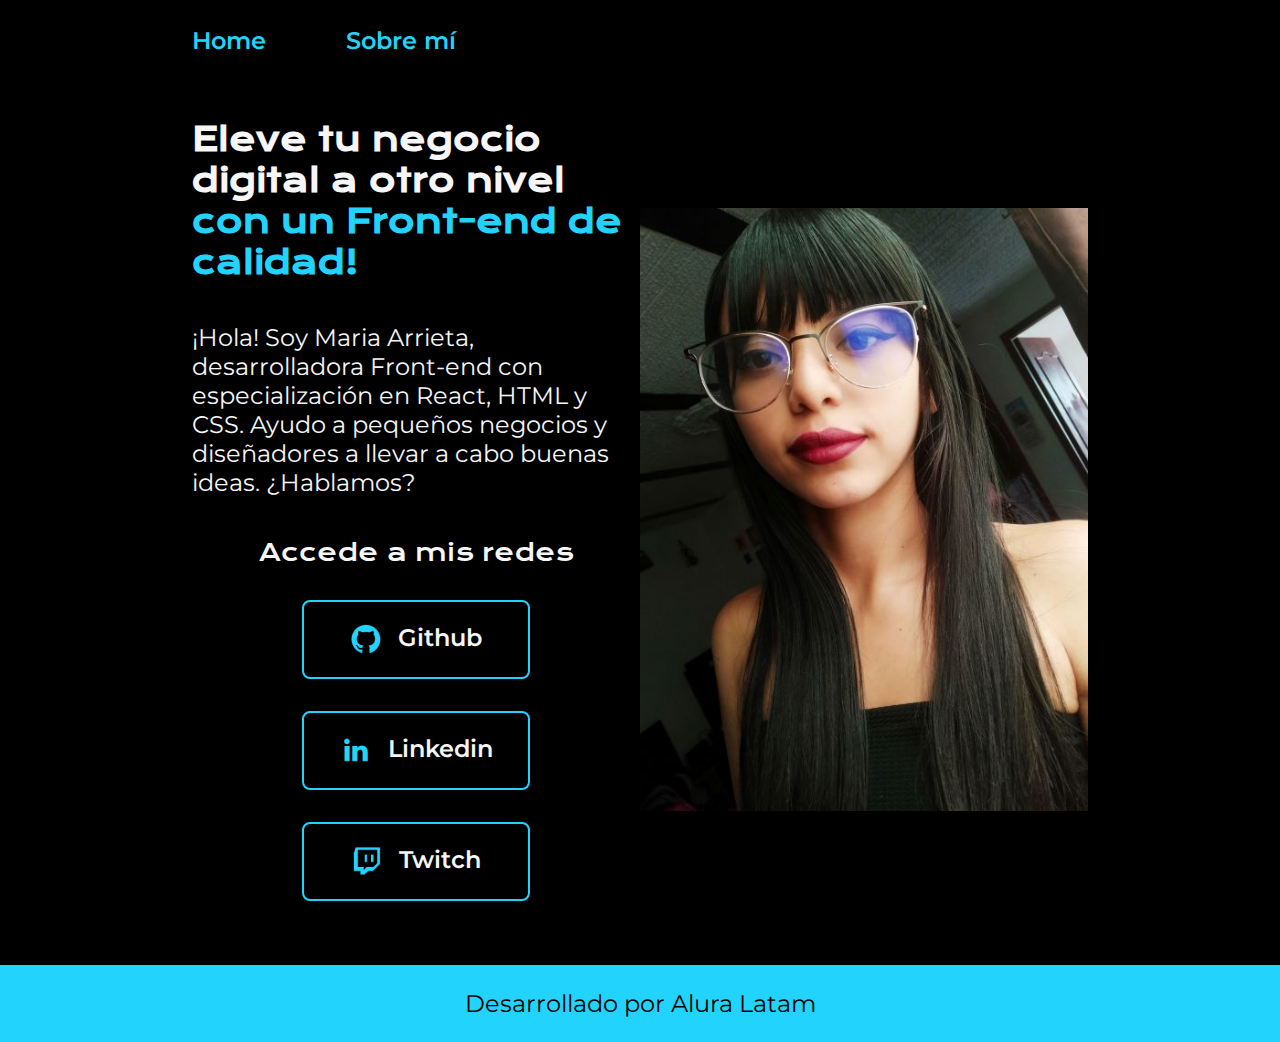
<file: index.html>
<!DOCTYPE html>
<html lang="es-mx">
<head>
    <meta charset="UTF-8"> 
    <meta http-equiv="X-UA-Compatible" content="IE=edge">
    <meta name="viewport" content="width=device-width, initial-scale=1.0">
    <title>Portafolio</title>
    <link rel="stylesheet" href="styles/style.css">

</head>
<body>
    <header class="header">
        <nav class="header__menu">
            <a class="header__menu__link" href="index.html">Home</a>
            <a class="header__menu__link" href="about.html">Sobre mí</a>
        </nav>
    </header>
    <main class="presentacion">
        <section class="presentacion__contenido">
            <h1 class="presentacion__contenido__titulo">
                Eleve tu negocio digital a otro nivel 
                <strong class="titulo-destaque">con un Front-end de calidad!
                </strong></h1>
                <p class="presentacion__contenido__texto">¡Hola! Soy Maria Arrieta, desarrolladora Front-end con
                    especialización en React, HTML y CSS. Ayudo a pequeños
                    negocios y diseñadores a llevar a cabo buenas ideas.
                    ¿Hablamos?

                </p>
                <div class="presentacion__enlaces">
                    <h2 class="presentacion__enlaces__subtitulo">Accede a mis redes</h2>
                    <a class="presentacion__enlaces__link" href="https://github.com/">
                        <img src="./assets/github.png">
                        Github
                    </a>
                    <a class="presentacion__enlaces__link" href="https://linkedin.com/in/">
                        <img src="./assets/linkedin.png">
                        Linkedin
                    </a>
                    <a class="presentacion__enlaces__link" href="https://twitch.tv/">
                        <img src="./assets/twitch.png">
                        Twitch
                    </a>
                </div>
               
        </section>
            <img class="presentacion_imagen" src="./assets/Imagen.jpg" alt="Foto de Ana García desarrolando un proyecto">
    </main>
    <footer class="footer">
        <p>Desarrollado por Alura Latam</p>
    </footer>
</body>
</html>
</file>
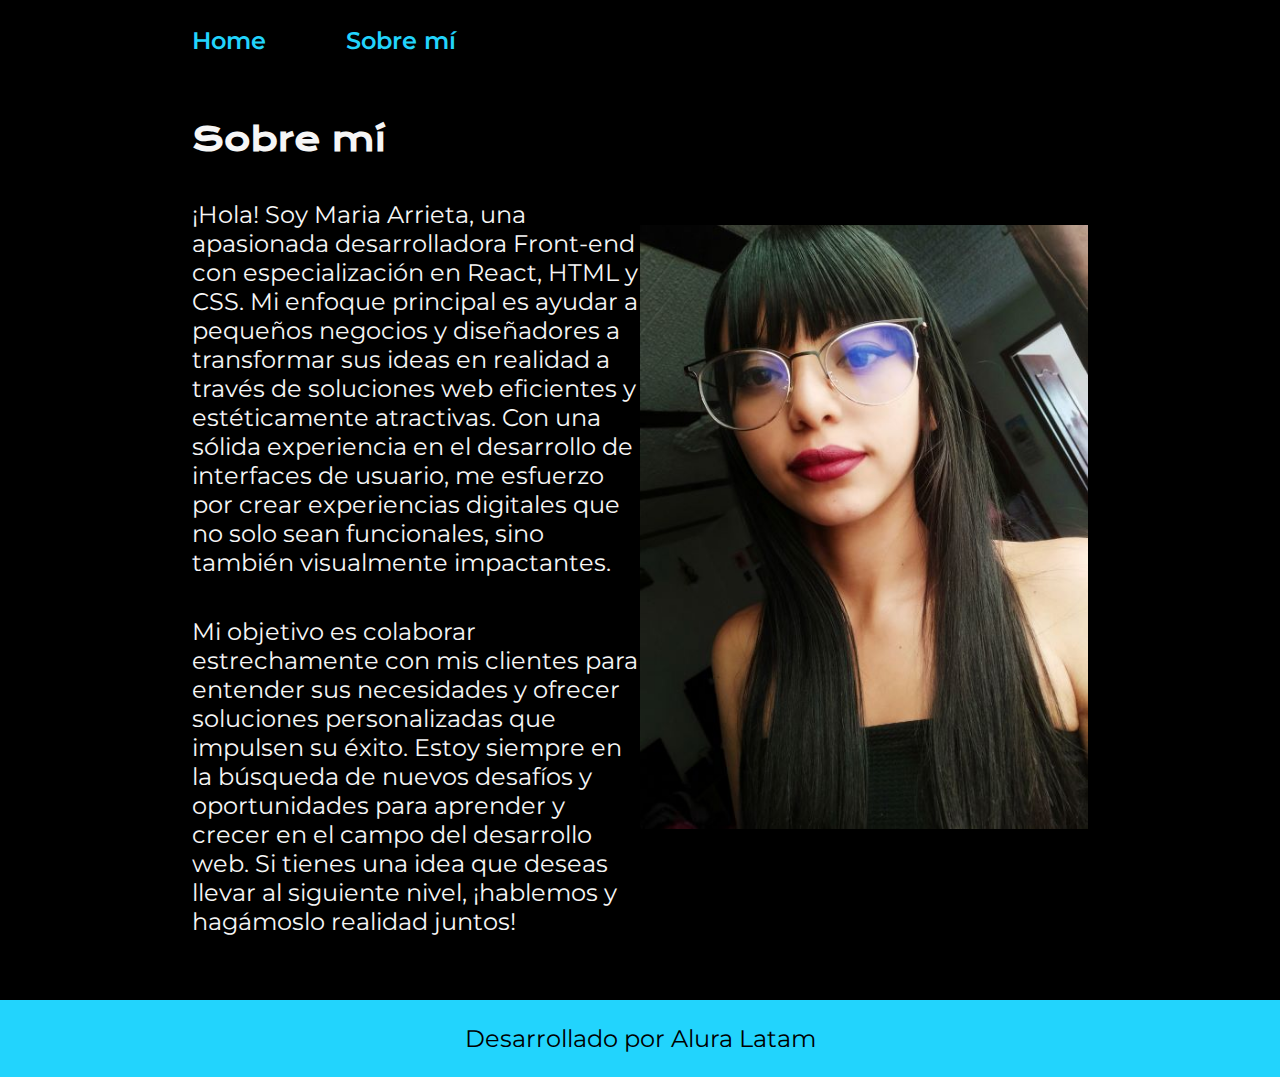
<file: about.html>
<!DOCTYPE html>
<html lang="es-mx">
<head>
    <meta charset="UTF-8">
    <meta name="viewport" content="width=device-width, initial-scale=1.0">
    <title>Portafolio</title>
    <link rel="stylesheet" href="styles/style.css">

</head>
<body>
    <header class="header">
        <nav class="header__menu">
            <a class="header__menu__link" href="index.html">Home</a>
            <a class="header__menu__link" href="about.html">Sobre mí</a>
        </nav>
    </header>
    <main class="presentacion">
        <section class="presentacion__contenido">
            <h1 class="presentacion__contenido__titulo">Sobre mí</h1>
                <p class="presentacion__contenido__texto">¡Hola! Soy Maria Arrieta, una apasionada desarrolladora Front-end con 
                    especialización en React, HTML y CSS. Mi enfoque principal es ayudar a pequeños negocios y diseñadores a transformar 
                    sus ideas en realidad a través de soluciones web eficientes y estéticamente atractivas. Con una sólida experiencia en 
                    el desarrollo de interfaces de usuario, me esfuerzo por crear experiencias digitales que no solo sean funcionales, 
                    sino también visualmente impactantes.

                </p>
                <p class="presentacion__contenido__texto">
                    Mi objetivo es colaborar estrechamente con mis clientes para entender sus necesidades y ofrecer soluciones 
                    personalizadas que impulsen su éxito. Estoy siempre en la búsqueda de nuevos desafíos y oportunidades para aprender 
                    y crecer en el campo del desarrollo web. Si tienes una idea que deseas llevar al siguiente nivel, ¡hablemos y 
                    hagámoslo realidad juntos!
                </p>
               
        </section>
            <img class="presentacion_imagen" src="./assets/Imagen.jpg" alt="Foto de Maria Arrieta desarrolando un proyecto">
    </main>
    <footer class="footer">
        <p>Desarrollado por Alura Latam</p>
    </footer>
    
</body>
</html>
</file>
<file: styles/style.css>
@import url('https://fonts.googleapis.com/css2?family=Krona+One&family=Montserrat:wght@400;600&display=swap');


:root {
    --color-primario: #000000;
    --color-secundario: #F6F6F6;
    --color-terciario: #22D4FD;
    --color-hover: #272727;

    --fuente-krona: 'Krona One', sans-serif;
    --fuente-montserrat: 'Montserrat', sans-serif;
}

* {
    padding: 0;
    margin:0;
}

body{
    box-sizing: border-box;
    background-color: var(--color-primario);
    color: var(--color-secundario);
}

.header{
    padding: 2% 0% 0% 15%;
}

.header__menu{
    display: flex;
    gap: 80px;
}
.header__menu__link{
    font-family: var(--fuente-montserrat);
    font-size: 1.5rem;
    font-weight: 600;
    color: var(--color-terciario);
    text-decoration: none;

}



.presentacion {
    padding: 5% 15%;
    display: flex;
    align-items: center;
    justify-content: space-between;
}

.presentacion__contenido{
    width: 50%;
    display: flex;
    flex-direction: column;
    gap: 40px;
}


.presentacion__contenido__titulo{
    font-size: 2rem;
    font-family: var(--fuente-krona);
}

.titulo-destaque {
    color: var(--color-terciario); ;
}

.presentacion__contenido__texto{
    font-size: 1.5rem;
    font-family: var(--fuente-montserrat);
}

.presentacion__enlaces{
    display: flex;
    flex-direction: column;
    justify-content: space-between;
    align-items: center;
    gap: 32px;
}

.presentacion__enlaces__subtitulo{
    font-family: var(--fuente-krona);
    font-weight: 400;
    font-size: 1.5rem;
}
.presentacion__enlaces__link{
      display: flex;
      justify-content: center;
      gap: 16px;
      border: 2px solid var(--color-terciario);
      width: 50%;
      text-align: center;
      border-radius: 8px;
      font-size: 1.5rem;
      font-weight: 600;
      padding: 21.5px 0;
      text-decoration: none;
      color: var(--color-secundario);
      font-family: var(--fuente-montserrat);
}

.presentacion__enlaces__link:hover{
    background-color: var(--color-hover);
}

.presentacion_imagen{
    width: 50%;
}

.footer{
    color:var(--color-primario);
    background-color: var(--color-terciario);
    padding: 24px;
    text-align: center;
    font-family: var(--fuente-montserrat);
    font-size: 1.5rem;
    font-weight: 400;
}

@media (max-width: 1200px) {

    .header{
        padding: 10%;
    }
    .header__menu{
        justify-content: center;
    }
    .presentacion{
        flex-direction: column-reverse;
        padding: 5%;

    }

    .presentacion__contenido{
        width: auto;
    }

}
</file>
